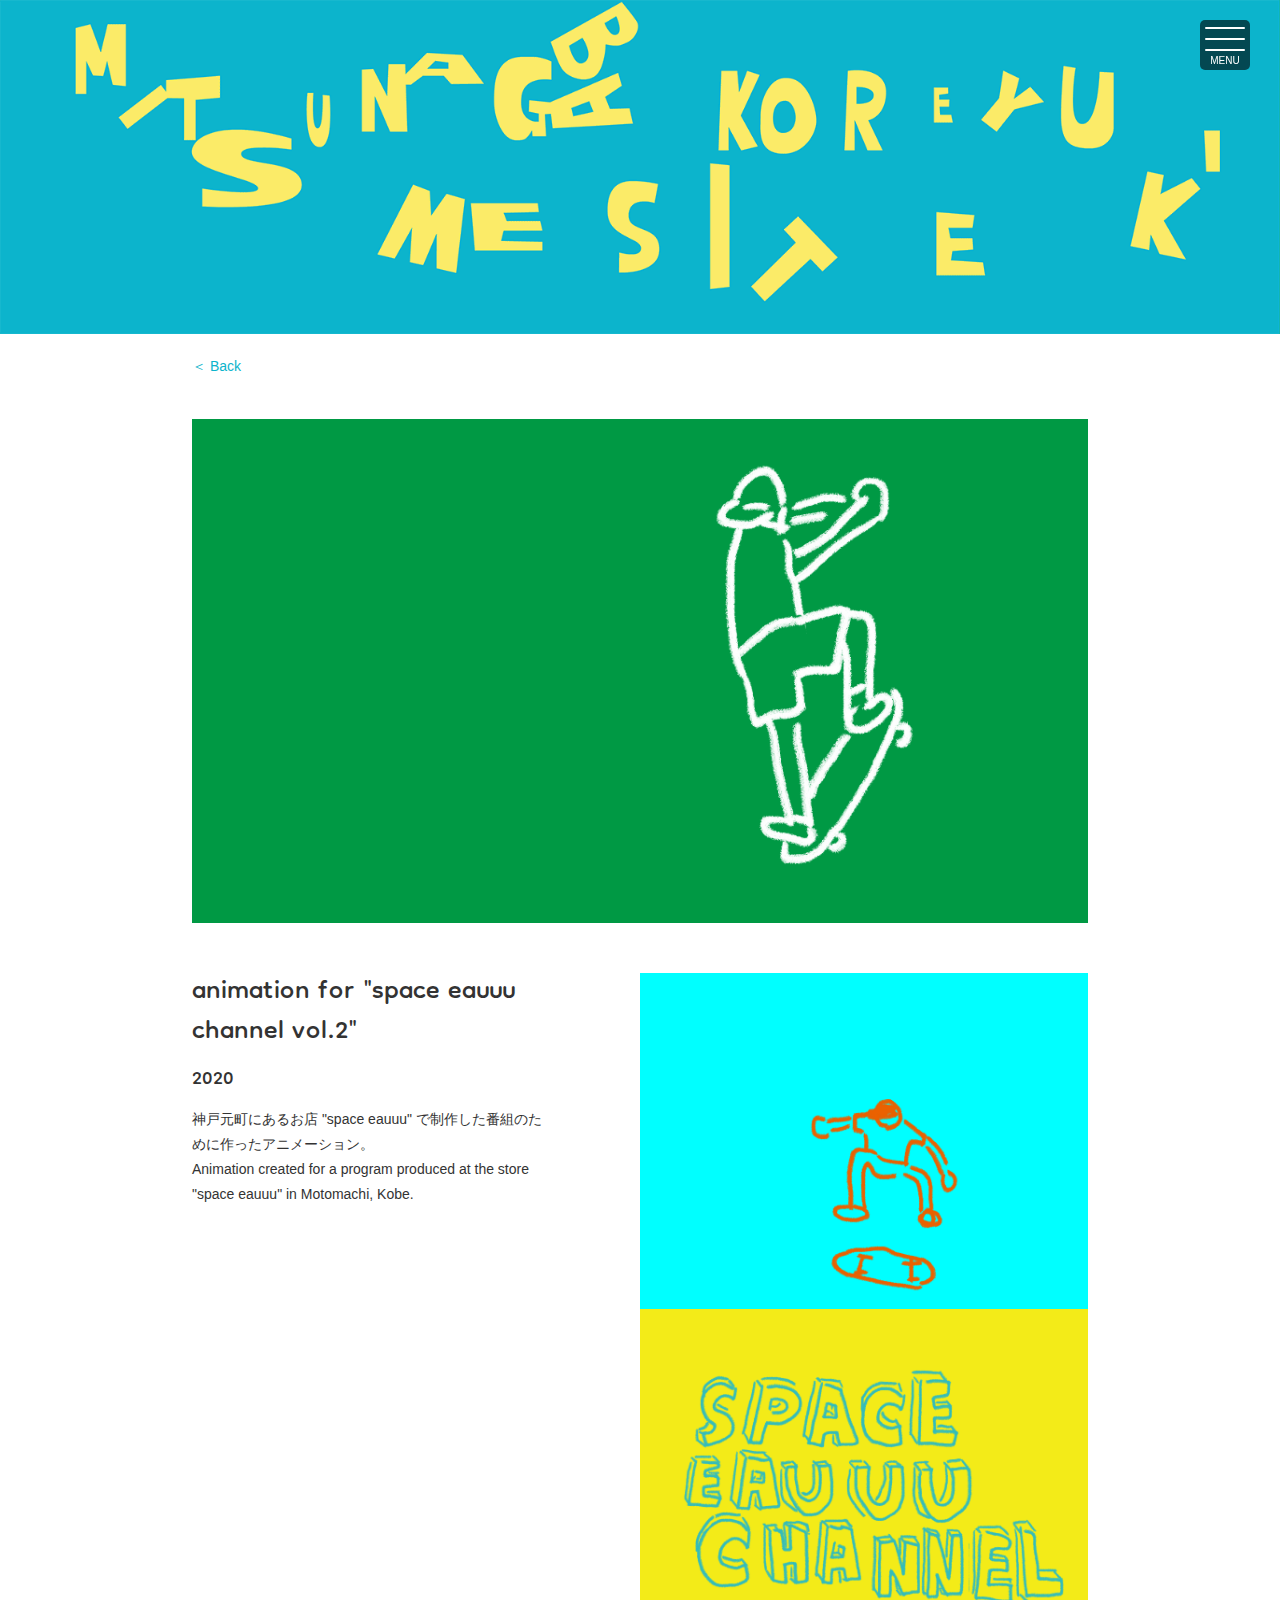
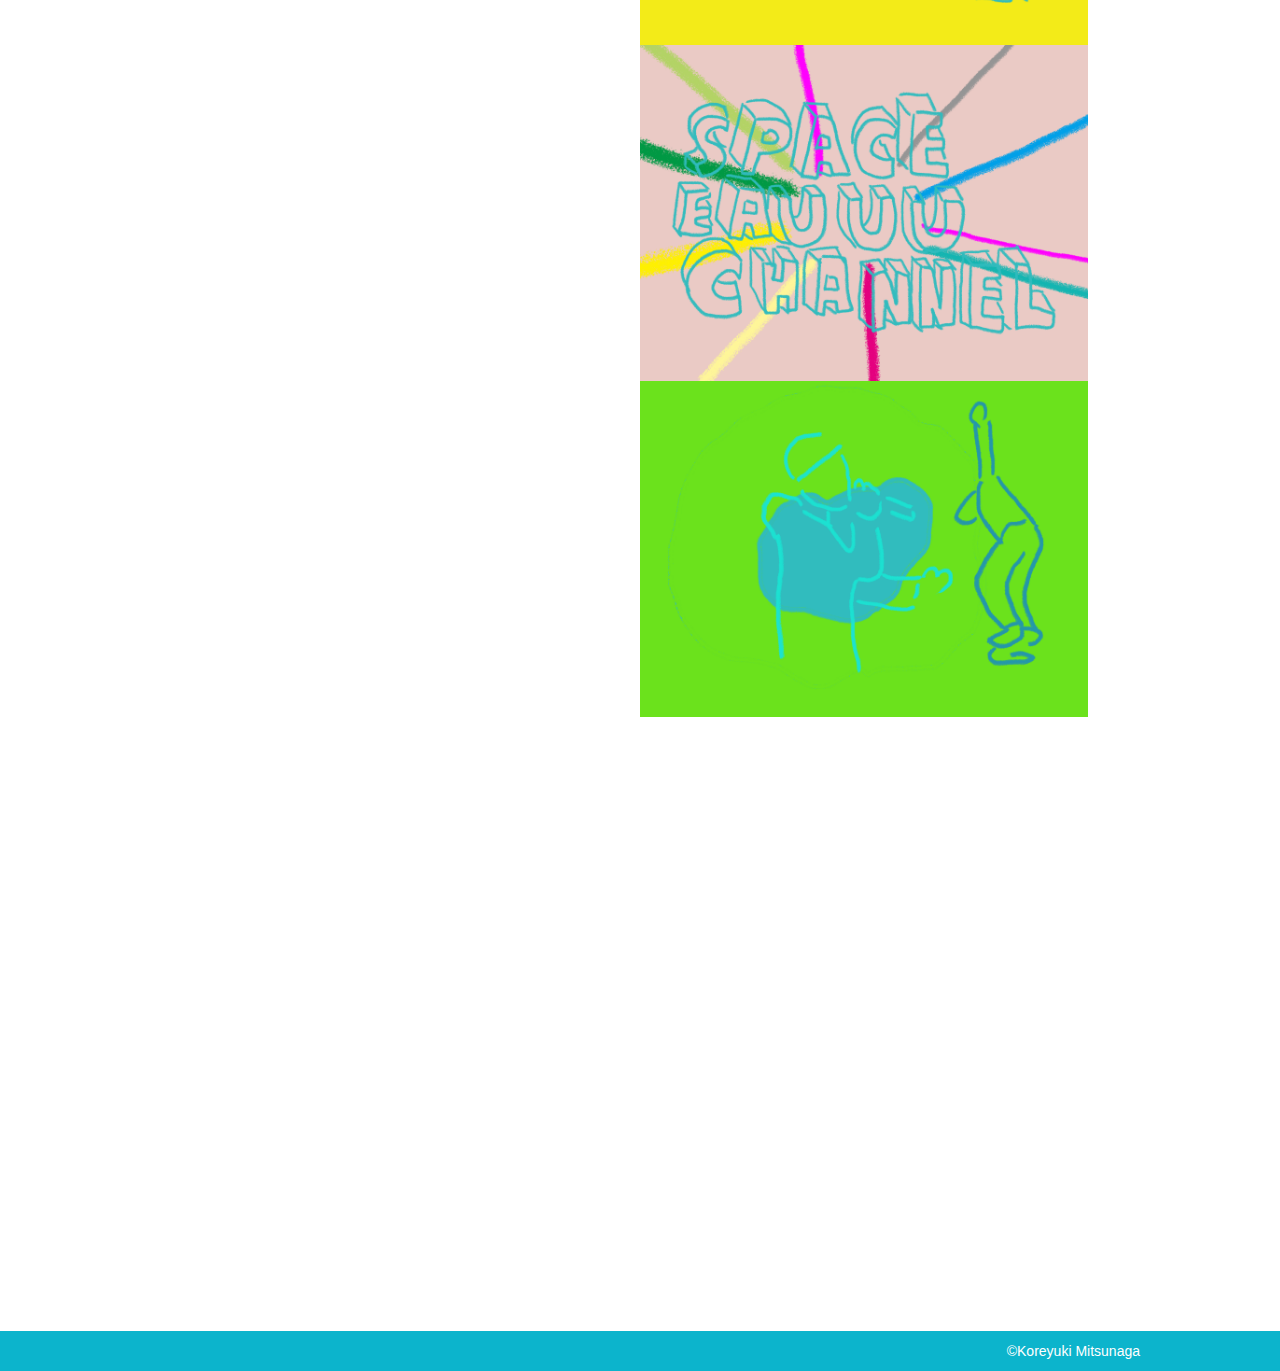
<file: movie001.html>
<!doctype html>
<html lang="ja">
<head>
    <meta charset="UTF-8">
    <meta name="viewport" content="width=device-width,initial-scale=1">
    <meta http-equiv="X-UA-Compatible" content="IE=edge">
    <meta name="description" content="サイト説明文70文字程度">
    <meta name="author" content="koreyuki mitsunaga">
    <title>Koreyuki Mitsunaga Website</title>
    <link href="css/normalize.css" rel="stylesheet">
    <link href="css/style.css" rel="stylesheet">
    <!-- <link href="css/tb_style.css" rel="stylesheet"> -->
    <!-- <link href="css/m_style.css" rel="stylesheet"> -->
    <link rel="preconnect" href="https://fonts.googleapis.com">
    <link rel="preconnect" href="https://fonts.gstatic.com" crossorigin>
    <link href="https://fonts.googleapis.com/css2?family=Dongle&family=Poppins:wght@200&display=swap" rel="stylesheet">
    <!-- <link rel="stylesheet" href="https://use.fontawesome.com/releases/v5.5.0/css/all.css" integrity="sha384-B4dIYHKNBt8Bc12p+WXckhzcICo0wtJAoU8YZTY5qE0Id1GSseTk6S+L3BlXeVIU" crossorigin="anonymous"> -->
    
</head>

<body id="top">
<div id="wrapper">
    <header>
        <!-- <h1 id="logo"><img src="images/logo.png" alt="logo"></h1> -->
        <div class="hum">
            <div class="burger"></div>
            <div class="burger"></div>
            <div class="burger"></div>
            <div class="burger-txt">MENU</div>
        </div>
        <div class="header-wrap">
        <div class="nav-wrap">
            <nav>
                <ul>
                    <li class="selected"><a href="index.html#top">Top</a></li>
                    <!-- <li><a href="#news">News</a></li> -->
                    <li><a href="index.html#about">About</a></li>
                    <li><a href="index.html#animation">Movie</a></li>
                    <li><a href="index.html#music">Music</a></li>
                    <li><a href="index.html#link">Link</a></li>
                    <!-- <li><a href="#movie">Movie</a></li> -->
                    <li><a href="index.html#contact">Contact</a></li>
                </ul>
            </nav>        
        </div>
        <h1><a href="index.html"><img src="images/logo3.gif" alt="logo"></a></h1>
    </header>
    <main>
        <div class="inner img-mobile">
            <p class="backButton"><a href="index.html#animation">＜ Back</a></p>
            <div class="content main-top">
                <p class="movie-top"><img src="images/movie/movie001/movie001-top.png" alt=""></p>
                <div class="movie-caption">
                    <div class="movie-text">
                        <h2 class="movie-name">animation for "space eauuu channel vol.2"</h2>
                        <p class="movie-textHd">2020</p>
                        <p>神戸元町にあるお店 "space eauuu" で制作した番組のために作ったアニメーション。</p>
                        <p>Animation created for a program produced at the store "space eauuu" in Motomachi, Kobe.</p>
                    </div>
                    <div class="movie-img">
                        <ul>
                            <li>
                                <p><img src="images/movie/movie001/movie001-01.png" alt=""></p>
                            </li>
                            <li>
                                <p><img src="images/movie/movie001/movie001-03.png" alt=""></p>
                            </li>
                            <li>
                                <p><img src="images/movie/movie001/movie001-04.png" alt=""></p>
                            </li>
                            <li>
                                <p><img src="images/movie/movie001/movie001-05.png" alt=""></p>
                            </li>
                        </ul>
                    </div>
                </div>
                <div class="youtube-wrap">
                    <iframe width="560" height="315" src="https://www.youtube.com/embed/Oy1z9YyfyTs" title="YouTube video player" frameborder="0" allow="accelerometer; autoplay; clipboard-write; encrypted-media; gyroscope; picture-in-picture" allowfullscreen></iframe>
                </div>

            </div>
        </div>
    </main>
    <footer>
        <p class="footer_text"><small>&copy;Koreyuki Mitsunaga</small></p>
        <div class="topBtn"> <a href="#top"></a></div>
    </footer>
    
</div><!-- wrapper -->
<script src="js/jquery-3.2.1.min.js"></script>
<script src="js/script.js"></script>
<script src="js/modal.js"></script>
</html>
</file>
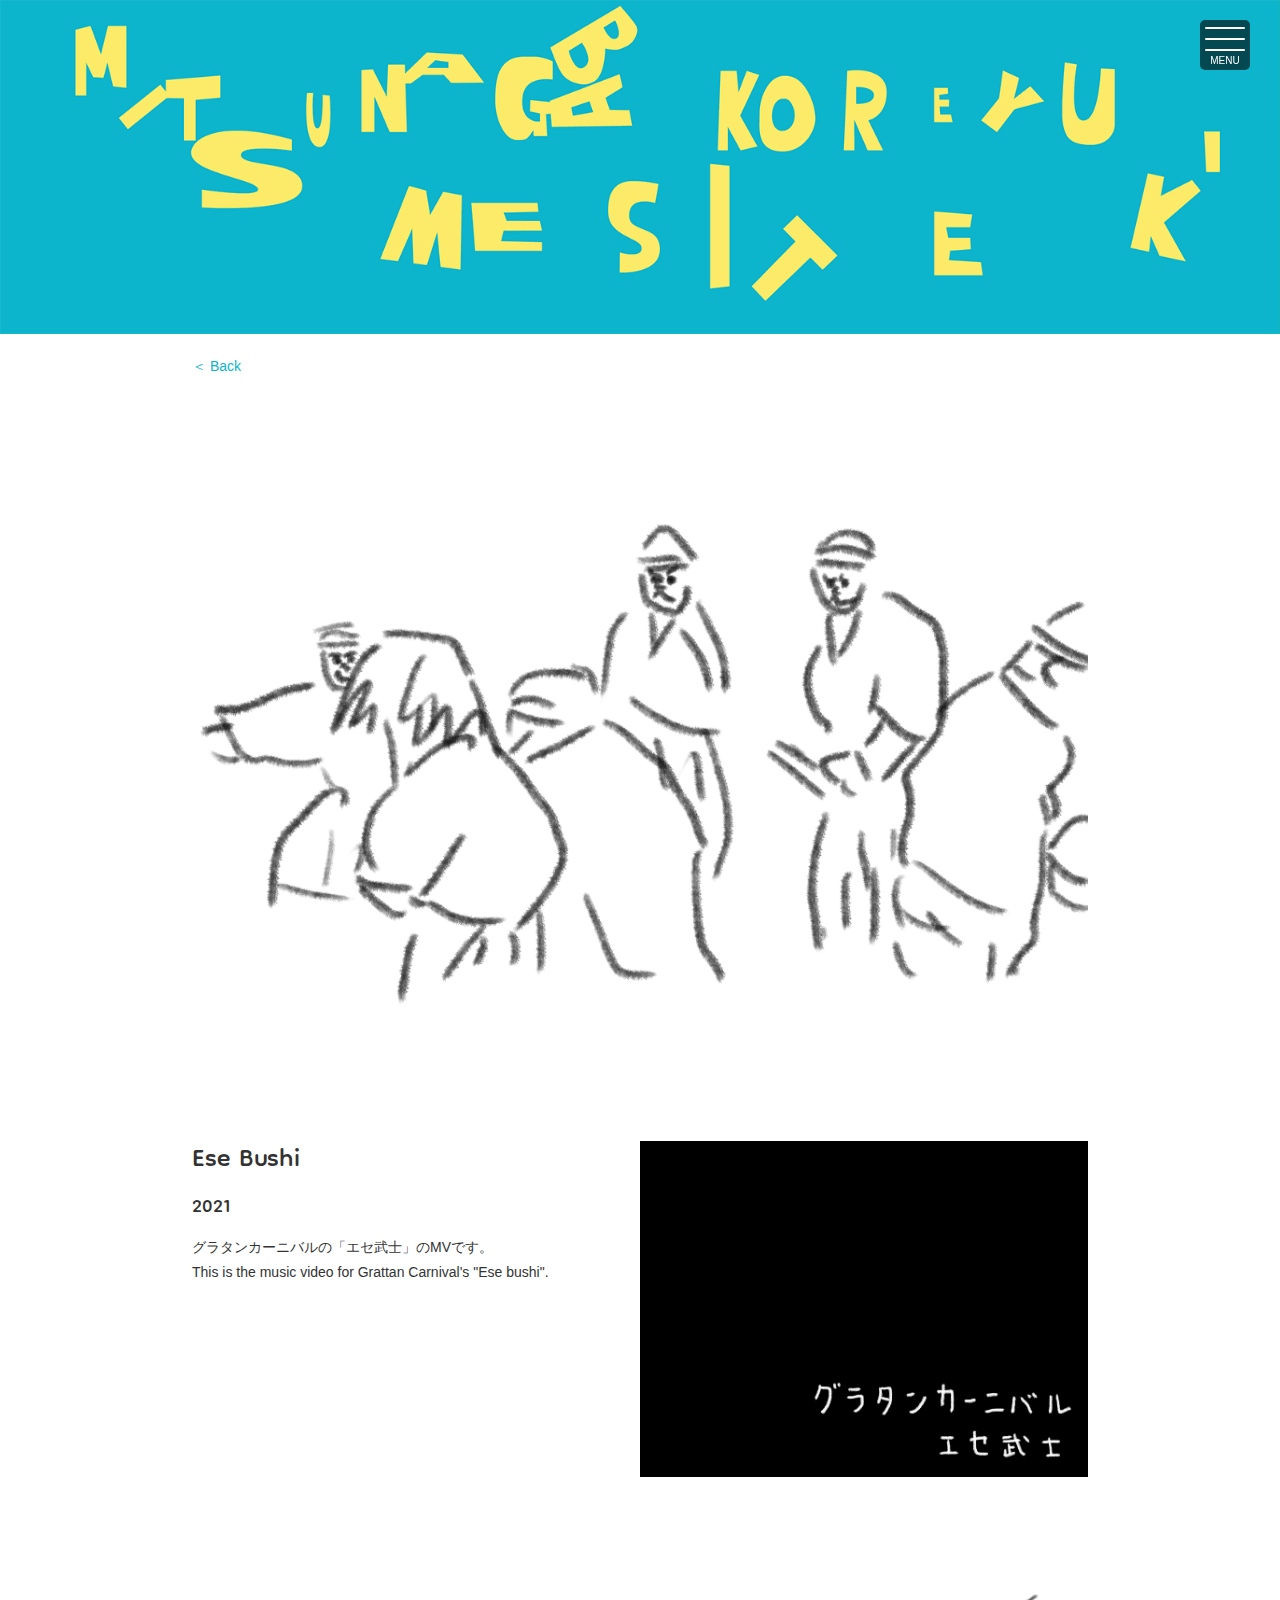
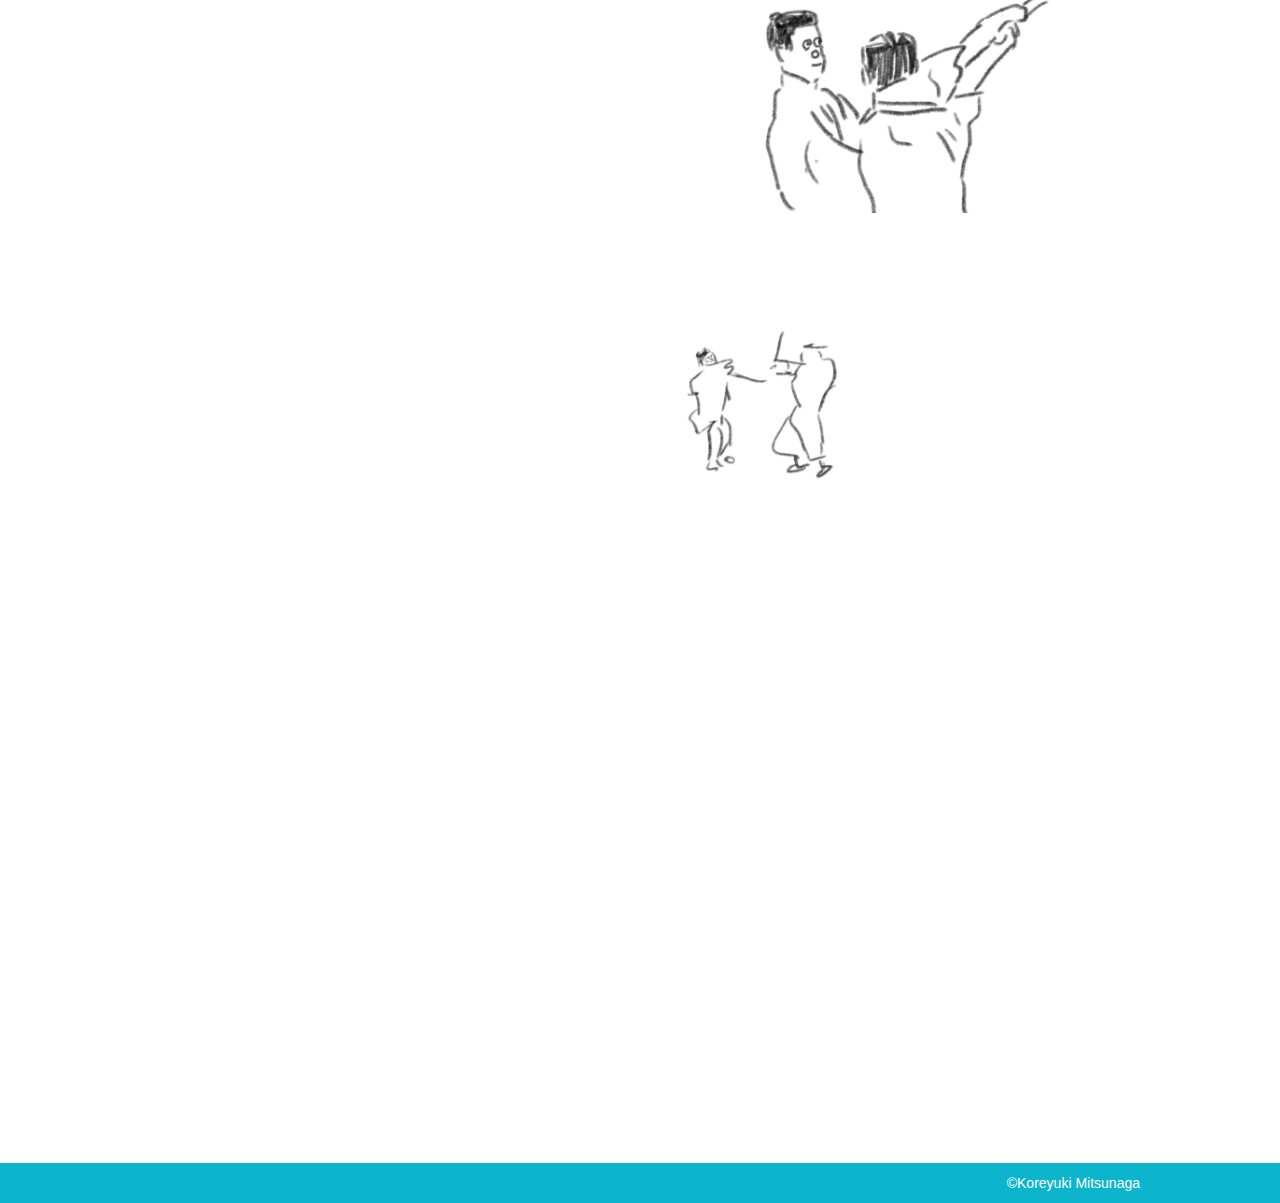
<file: movie002.html>
<!doctype html>
<html lang="ja">
<head>
    <meta charset="UTF-8">
    <meta name="viewport" content="width=device-width,initial-scale=1">
    <meta http-equiv="X-UA-Compatible" content="IE=edge">
    <meta name="description" content="サイト説明文70文字程度">
    <meta name="author" content="koreyuki mitsunaga">
    <title>Koreyuki Mitsunaga Website</title>
    <link href="css/normalize.css" rel="stylesheet">
    <link href="css/style.css" rel="stylesheet">
    <!-- <link href="css/tb_style.css" rel="stylesheet"> -->
    <!-- <link href="css/m_style.css" rel="stylesheet"> -->
    <link rel="preconnect" href="https://fonts.googleapis.com">
    <link rel="preconnect" href="https://fonts.gstatic.com" crossorigin>
    <link href="https://fonts.googleapis.com/css2?family=Dongle&family=Poppins:wght@200&display=swap" rel="stylesheet">
    <!-- <link rel="stylesheet" href="https://use.fontawesome.com/releases/v5.5.0/css/all.css" integrity="sha384-B4dIYHKNBt8Bc12p+WXckhzcICo0wtJAoU8YZTY5qE0Id1GSseTk6S+L3BlXeVIU" crossorigin="anonymous"> -->
    
</head>

<body id="top">
<div id="wrapper">
    <header>
        <!-- <h1 id="logo"><img src="images/logo.png" alt="logo"></h1> -->
        <div class="hum">
            <div class="burger"></div>
            <div class="burger"></div>
            <div class="burger"></div>
            <div class="burger-txt">MENU</div>
        </div>
        <div class="header-wrap">
        <div class="nav-wrap">
            <nav>
                <ul>
                    <li class="selected"><a href="index.html#top">Top</a></li>
                    <!-- <li><a href="#news">News</a></li> -->
                    <li><a href="index.html#about">About</a></li>
                    <li><a href="index.html#animation">Movie</a></li>
                    <li><a href="index.html#music">Music</a></li>
                    <li><a href="index.html#link">Link</a></li>
                    <!-- <li><a href="#movie">Movie</a></li> -->
                    <li><a href="index.html#contact">Contact</a></li>
                </ul>
            </nav>
        </div>
        <h1><a href="index.html"><img src="images/logo3.gif" alt="logo"></a></h1>
    </header>
    <main>
        <div class="inner img-mobile">
            <p class="backButton"><a href="index.html#animation">＜ Back</a></p>
            <div class="content main-top">
                <p class="movie-top"><img src="images/movie/movie002/movie002-top.png" alt=""></p>
                <div class="movie-caption">
                    <div class="movie-text">
                        <h2 class="movie-name">Ese Bushi</h2>
                        <p class="movie-textHd">2021</p>
                        <p>グラタンカーニバルの「エセ武士」のMVです。</p>
                        <p>This is the music video for Grattan Carnival's "Ese bushi".</p>
                    </div>
                    <div class="movie-img">
                        <ul>
                            <li>
                                <p><img src="images/movie/movie002/movie002-01.png" alt=""></p>
                            </li>
                            <li>
                                <p><img src="images/movie/movie002/movie002-02.png" alt=""></p>
                            </li>
                            <li>
                                <p><img src="images/movie/movie002/movie002-03.png" alt=""></p>
                            </li>
                        </ul>
                    </div>
                </div>
                <div class="youtube-wrap">
                    <iframe width="560" height="315" src="https://www.youtube.com/embed/qCIOthsuKQA" title="YouTube video player" frameborder="0" allow="accelerometer; autoplay; clipboard-write; encrypted-media; gyroscope; picture-in-picture" allowfullscreen></iframe>
                </div>

            </div>
        </div>
    </main>
    <footer>
        <p class="footer_text"><small>&copy;Koreyuki Mitsunaga</small></p>
        <div class="topBtn"> <a href="#top"></a></div>
    </footer>
    
</div><!-- wrapper -->
<script src="js/jquery-3.2.1.min.js"></script>
<script src="js/script.js"></script>
<script src="js/modal.js"></script>
</html>
</file>
<file: css/style.css>
@charset "UTF-8";
/* base
================== */
* {
	margin: 0;
	padding: 0;
	box-sizing: border-box;
}

html{
	font-size: 62.5%;/*16px相等のフォントサイズを10px相等に変える*/
}

body {
	width:100%;
	font-family:"Noto Sans JP", sans-serif;
	font-size:1.4rem;
	line-height:1.8;
	color:#333333;
}

.wrapper {
	overflow:hidden;/*スマホの時の横揺れ防止*/
}

h1,h2,h3,h4,h5,h6 {
	margin:0;
	padding:0;
	font-weight:normal;
	line-height:1.8;
	color:#333333;
}

a {
	color:#333333;
	text-decoration:none;
}


img {
	max-width: 100%;
	height: auto;
	vertical-align: bottom;
	/* width:100%;/*フルードイメージ用*/ 
}

ul,ol {
	list-style: none inside;
}

a:link,
a:visited {
	/* color: #333333; */
	color: #0CB4CC;
}

a:hover {
	color: #FF2893;
}

/*センタリング*/
.inner {
	width:70%;
	max-width:1000px;
	margin:0 auto;
}

/*グローバル*/
.mb28 {
	margin-bottom:28px;
}

/* 左揃え */
.lLeft{
	text-align: left;
}

.backButton {
	margin-top: 20px;
}

/* header
================== */
#wrapper {
	width: 100%;
	margin: 0 auto;
}

header {
	/* display: flex; */
	background-color: #0CB4CC;
	/* position: relative; */
	/*justify-content: space-between;*/
}

/*ハンバーガーボタン*/
.hum{
	width:50px;
	height:50px;
	background-color:rgba(0, 0, 0, 0.6);
	border-radius:5px 5px 5px 5px;
	position:fixed;
	right:30px;
	top:20px;
	z-index:1000;
	cursor: pointer;
}
.hum:hover {
	background-color:rgba(150, 175, 178 ,0.8);
	transition-duration: 0.2s;
}
.hum div{
	position:absolute;
	left:5px;
	transition:0.5s;
}
.burger{
	width:40px;
	height:2px;
	background-color:rgba(255,255,255,1);
	border-radius:1px;
}
.burger:nth-child(1){
	top:7px;
}
.burger:nth-child(2){
	top:18px;
}
.burger:nth-child(3){
	top:29px;
}
.burger-txt{
	font-size:1rem;
	color:rgba(255,255,255,1);
	width:40px;
	text-align:center;
	top:32px;
}

.tapped .burger:nth-child(1){
	top:18px;
	transform:rotate(405deg);
}
.tapped .burger:nth-child(2){
	top:18px;
	left:300px;
	opacity:0;
}
.tapped .burger:nth-child(3){
	top:18px;
	transform:rotate(-405deg);
}

/*メインロゴ*/
#logo {
	margin: 0 auto;
	padding: 20px;
}

#logo img {
	width: 300px;
	/*height: auto;*/
}

/*ナビゲーション*/
.nav-wrap{
	position:fixed;
	background-color:rgba(150, 175, 178, 0.8);
	left:-100%;
	top:0;
	z-index:999;
	width:100%;
	height:100vh;
	padding-top:60px;
	transition:0.5s;
}
.nav-wrap.tapped{
	left:0;
}
.nav-wrap ul{
	font-family: 'Dongle', sans-serif;
	font-size: 30px;
	border-top:1px solid rgba(255,255,255,1);
	width:80%;
	margin:0 auto;
	text-align: center;
}
.nav-wrap li:hover {
	background-color:rgba(12, 180, 204, 0.8);
	transition-duration: 0.2s;
}
.nav-wrap ul li a{
	display:block;
	height:50px;
	line-height:50px;
	border-bottom:1px solid rgba(255,255,255,1);
	color:rgba(255,255,255,1);
	/* padding-left:50px; */
}

/* main
================== */
h2 {
	text-align: center;
	font-family: 'Dongle', sans-serif;
	font-size: 40px;
}
/* カテゴリーごとのクラス */
.content {
	margin-top: 100px;
	margin-bottom: 60px;
	text-align: center;
}

.main-top {
	margin-top: 40px;
}
.top-text {
	color: #96AFB2;
}

/* About */
.about-name {
	font-weight:bold;
	margin-bottom: 10px;
}


/* Nwes */
.news-content {
	margin-bottom: 40px;
}
.news-hd {
	font-size: 2rem;
	margin-bottom: 10px;
}
.news-text {
	line-height: 300%;
}
/* .news-link {
	color: #0CB4CC;
	text-decoration: underline;
} */

/* Animation */
.flex-wrap {
	display: flex;
	flex-wrap: wrap;
}

.card{
	display: block;
	width: 30%;
	height: 220px;
	margin-bottom: 20px;
	margin-right: 5%;
	/* padding: 15px 20px; */
	/* border: solid 2px #96AFB2; */
	border-radius: 5px;
	position: relative;
	overflow: hidden;
}
.card:nth-child(3n) {
	margin-right: 0px;
}
/* .card:hover{
	background: rgba(150, 175, 178, 0.3);
	transition-duration: 0.2s;
} */
.img-wrap{
	position: absolute;
	top: 50%;                    
   	left: 50%; 
   	transform: translateY(-50%) translateX(-50%);
	width: 100%;
	cursor: pointer;
}
.img-wrap:hover{
	opacity: 0.5;
	transition-duration: 0.2s;
}

/* movie */
.movieThum-wrap {
	width: 80%;
	margin: 0 auto 20px;
}
.movieThum-wrap:hover {
	opacity: 0.5;
	transition-duration: 0.2s;
}

/* music */
.card-music{
	display: block;
	width: 30%;
	height: 300px;
	margin-bottom: 20px;
	margin-right: 5%;
	/* padding: 15px 20px; */
	/* border: solid 2px #96AFB2; */
	border-radius: 5px;
	position: relative;
	overflow: hidden;
}
.card-music:nth-child(3n) {
	margin-right: 0px;
}

/* link */
.link-text {
	margin-bottom: 10px;
}

/* test */
#bg {
	position: fixed;
	left: 0;
	top: 0;
	height: 100%;
	width: 100%;
	background: rgba(0, 0, 0, 0.4);
}

#photo {
	position: fixed;
	top: 0;
	left: 0;
	right: 0;
	bottom: 0;
	margin: auto;
/* 	width: 100%;
	height: auto;
 */	width: 640px;
	height: 420px;
}


	
/* footer
================== */
footer {
	height: 40px;
	text-align: right;
	background-color: #0CB4CC;
	position: relative;
}

.footer_text {
	position: absolute;
	top: 8px;
	right: 140px;
}
footer small{
	font-size: 14px;
	color: white;
}


/*ページトップに戻るボタン*/
.topBtn{
	width:50px;
	height:50px;
	background-color:rgba(0,0,0,0.6);
	position:fixed;
	right:30px;
	bottom:20px;
	border-radius:10px;
}
.topBtn:hover {
	background-color:rgba(150, 175, 178 ,0.8);
	transition-duration: 0.2s;

}
.topBtn a{
	display:block;
	width:100%;
	height:100%;
}
.topBtn a:before{
	content:"";
	display:block;
	width:20px;
	height:20px;
	position:absolute;
	left:48%;
	top:60%;
	border:solid rgba(255,255,255,1);
	border-width:2px 0 0 2px;
	margin:-10px 0 0 -10px;
	transform:rotate(45deg);
}

/* movie page
================== */
.movie-top {
	margin-top: 20px;
}
.movie-name {
	text-align: left;
	line-height: 40px;
}
.movie-caption {
	display: flex;
	margin: 50px 0;
}
.movie-img {
	width: 50%;
	margin-left: 10%;
}
.movie-textHd {
	font-family: 'Dongle', sans-serif;
	font-size: 30px;
}
.movie-text {
	width: 40%;
	text-align: left;
}
/* Youtube */
.youtube-wrap {
	position: relative;
	margin-bottom: 50px;
	padding-bottom: 56.25%; /*アスペクト比 16:9の場合の縦幅*/
	height: 0;
	overflow: hidden;
}
.youtube-wrap iframe {
	position: absolute;
	top: 0;
	left: 0;
	width: 100%;
	height: 100%;
}



/* responsive
================== */
/* タブレット */
@media screen and (max-width:1024px){
	a:hover {
		color: #333333;
	}
	/* ハンバーガーメニューとトップへ戻るボタンのhoverをなくす */
	.hum:hover {
		background-color:rgba(0, 0, 0, 0.6);
	}
	.topBtn:hover {
		background-color:rgba(0, 0, 0, 0.6);
	}

	/* イメージのhoverをなくす */
	.img-wrap:hover{
		opacity: 1;
	}
}

/* スマートフォン */
@media screen and (max-width:599px){
	body {
		font-size:1.4rem;
	}
	
	.inner {
		width:80%;
	}
	.inner .img-mobile{
		width: 100%;
	}

	/* モバイル用左揃え */
	.lLeft-mobile {
		text-align: left;
	}

	/* ハンバーガーボタン */
	.hum{
		width:40px;
		height:40px;
		right:15px;
		top:50px;
	}
	.burger{
		width:30px;
		height:2px;
	}
	.burger:nth-child(1){
		top:8px;
	}
	.burger:nth-child(2){
		top:19px;
	}
	.burger:nth-child(3){
		top:30px;
	}
	.burger-txt{
		overflow: hidden;
  		text-indent: 100%;
  		white-space: nowrap;
	}
	.tapped .burger:nth-child(1){
		top:19px;
	}
	.tapped .burger:nth-child(2){
		top:19px;
	}
	.tapped .burger:nth-child(3){
		top:19px;
	}
	
	/* News */
	.news-content {
		text-align: left;
	}
	.news-text, .news-link {
		line-height: 200%;
	}
	
	/* Top */

	/* Animation */
/* 	
	.flex-wrap {
		display: block;
	}
 */	
	/* card */
 	.card {
		width: 30%;
		height: 100px;
		margin:0 auto;
	}
	
	.card:nth-child(3n) {
		margin-right: auto;
	}
 
	.card-music {
		width: 90%;
		height: 350px;
		margin:10 auto;
	}
	.card-music:nth-child(3n) {
		margin-right: auto;
	}
		
	#photo {
		width: 90%;
		height: fit-content;
	}

	/* movie */
	.movieThum-wrap {
		width: 100%;
	}
	
	
	/* footer */
	.footer_text {
		position: static;
		padding-top: 6px;
		text-align: center;
	}
	

	/*ページトップに戻るボタン*/
	.topBtn{
		width:40px;
		height:40px;
		right:15px;
		bottom:20px;
	}
	.topBtn a:before{
		width:18px;
		height:18px;
		left:50%;
		top:62%;
	}
	/* movie page
	================== */
	.movie-caption {
		display: block;
		margin-top: 20px;
	}
	.movie-name {
		text-align: center;
	}
	.movie-textHd {
		font-family: 'Dongle', sans-serif;
		text-align: center;
	}
	.movie-text {
		width: 100%;
		margin-bottom: 20px;
	}
	.movie-img {
		width: 100%;
		margin-left: 0;
	}
}


/* color
================== */

/* Color Theme Swatches in Hex */
.clear-and-happy-1-hex { color: #FFEA4A; }
.clear-and-happy-2-hex { color: #B20A5E; }
.clear-and-happy-3-hex { color: #FF2893; }
.clear-and-happy-4-hex { color: #0CB4CC; }
.clear-and-happy-5-hex { color: #96AFB2; }

/* Color Theme Swatches in RGBA */
.clear-and-happy-1-rgba { color: rgba(255, 234, 74, 1); }
.clear-and-happy-2-rgba { color: rgba(178, 10, 94, 1); }
.clear-and-happy-3-rgba { color: rgba(255, 40, 147, 1); }
.clear-and-happy-4-rgba { color: rgba(12, 180, 204, 1); }
.clear-and-happy-5-rgba { color: rgba(150, 175, 178, 1); }

/* Color Theme Swatches in HSLA */
.clear-and-happy-1-hsla { color: hsla(53, 100, 64, 1); }
.clear-and-happy-2-hsla { color: hsla(330, 89, 36, 1); }
.clear-and-happy-3-hsla { color: hsla(330, 100, 57, 1); }
.clear-and-happy-4-hsla { color: hsla(187, 88, 42, 1); }
.clear-and-happy-5-hsla { color: hsla(186, 15, 64, 1); }
</file>
